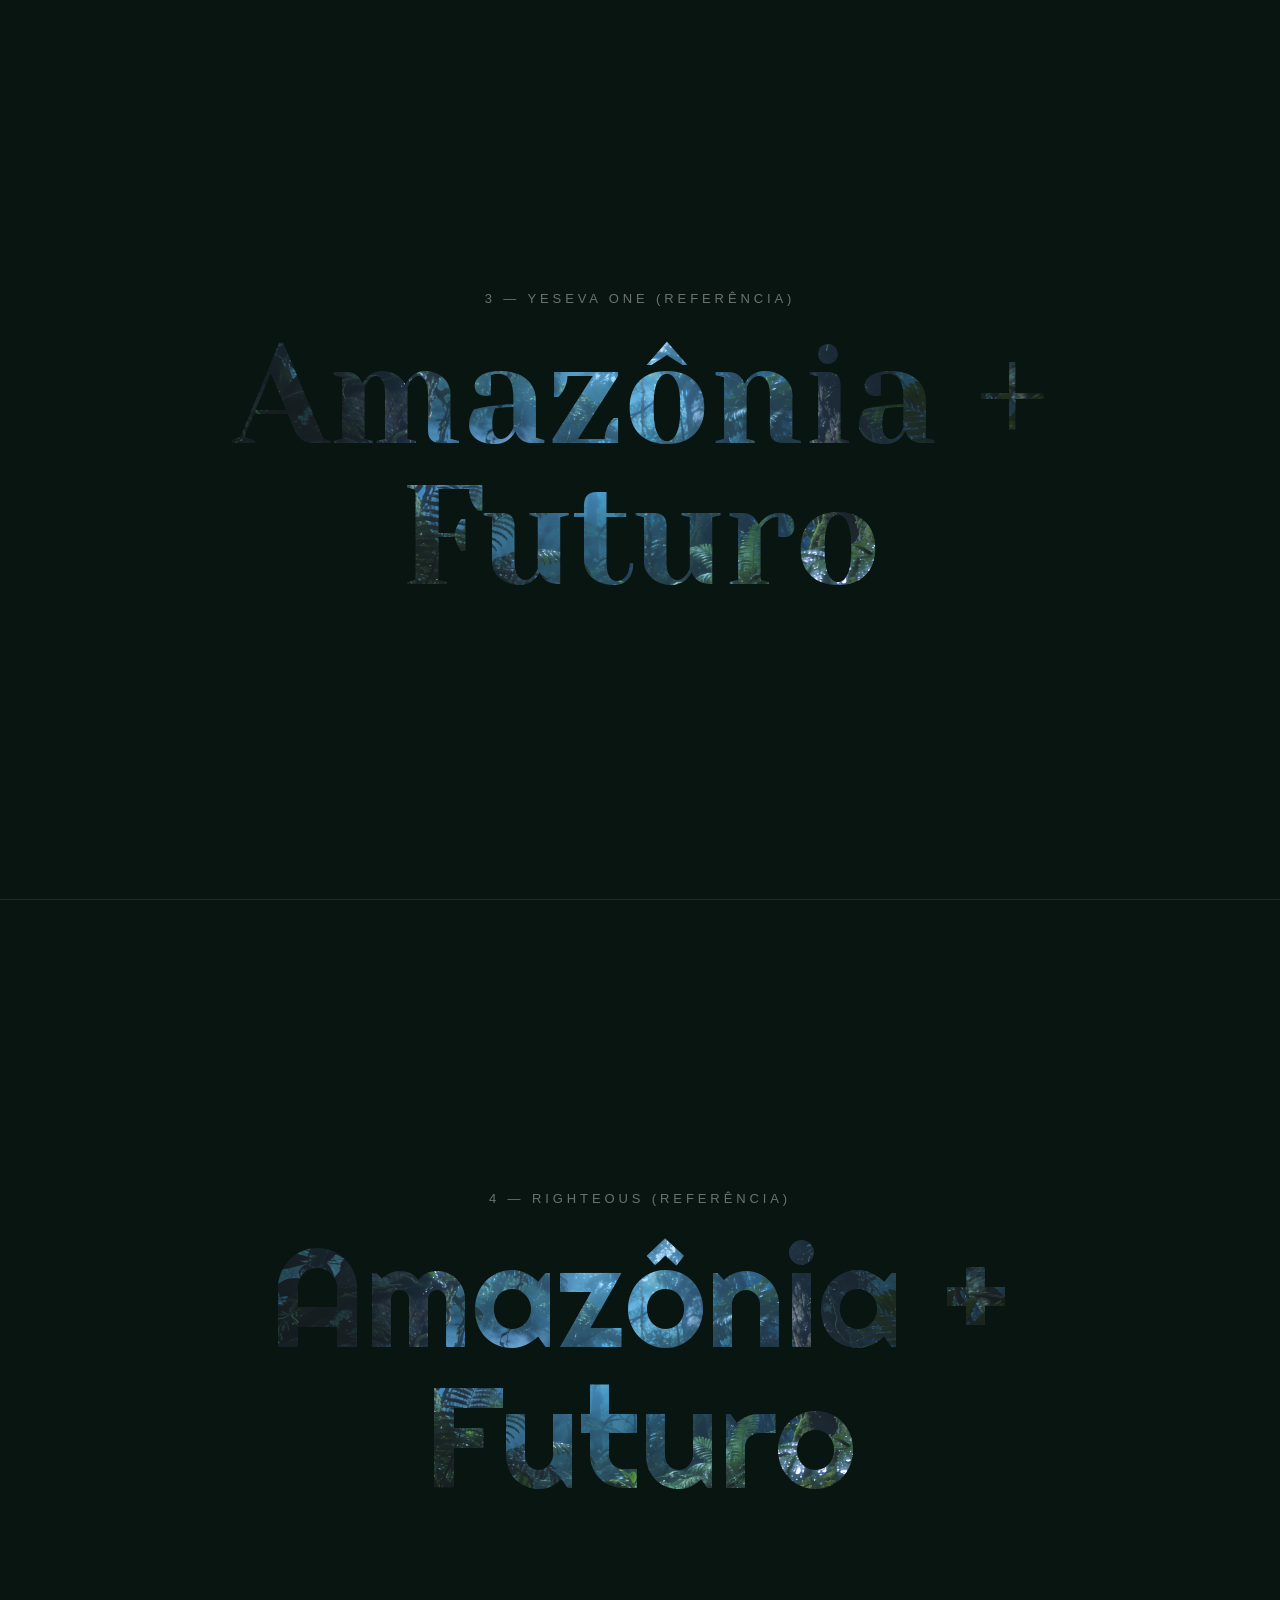
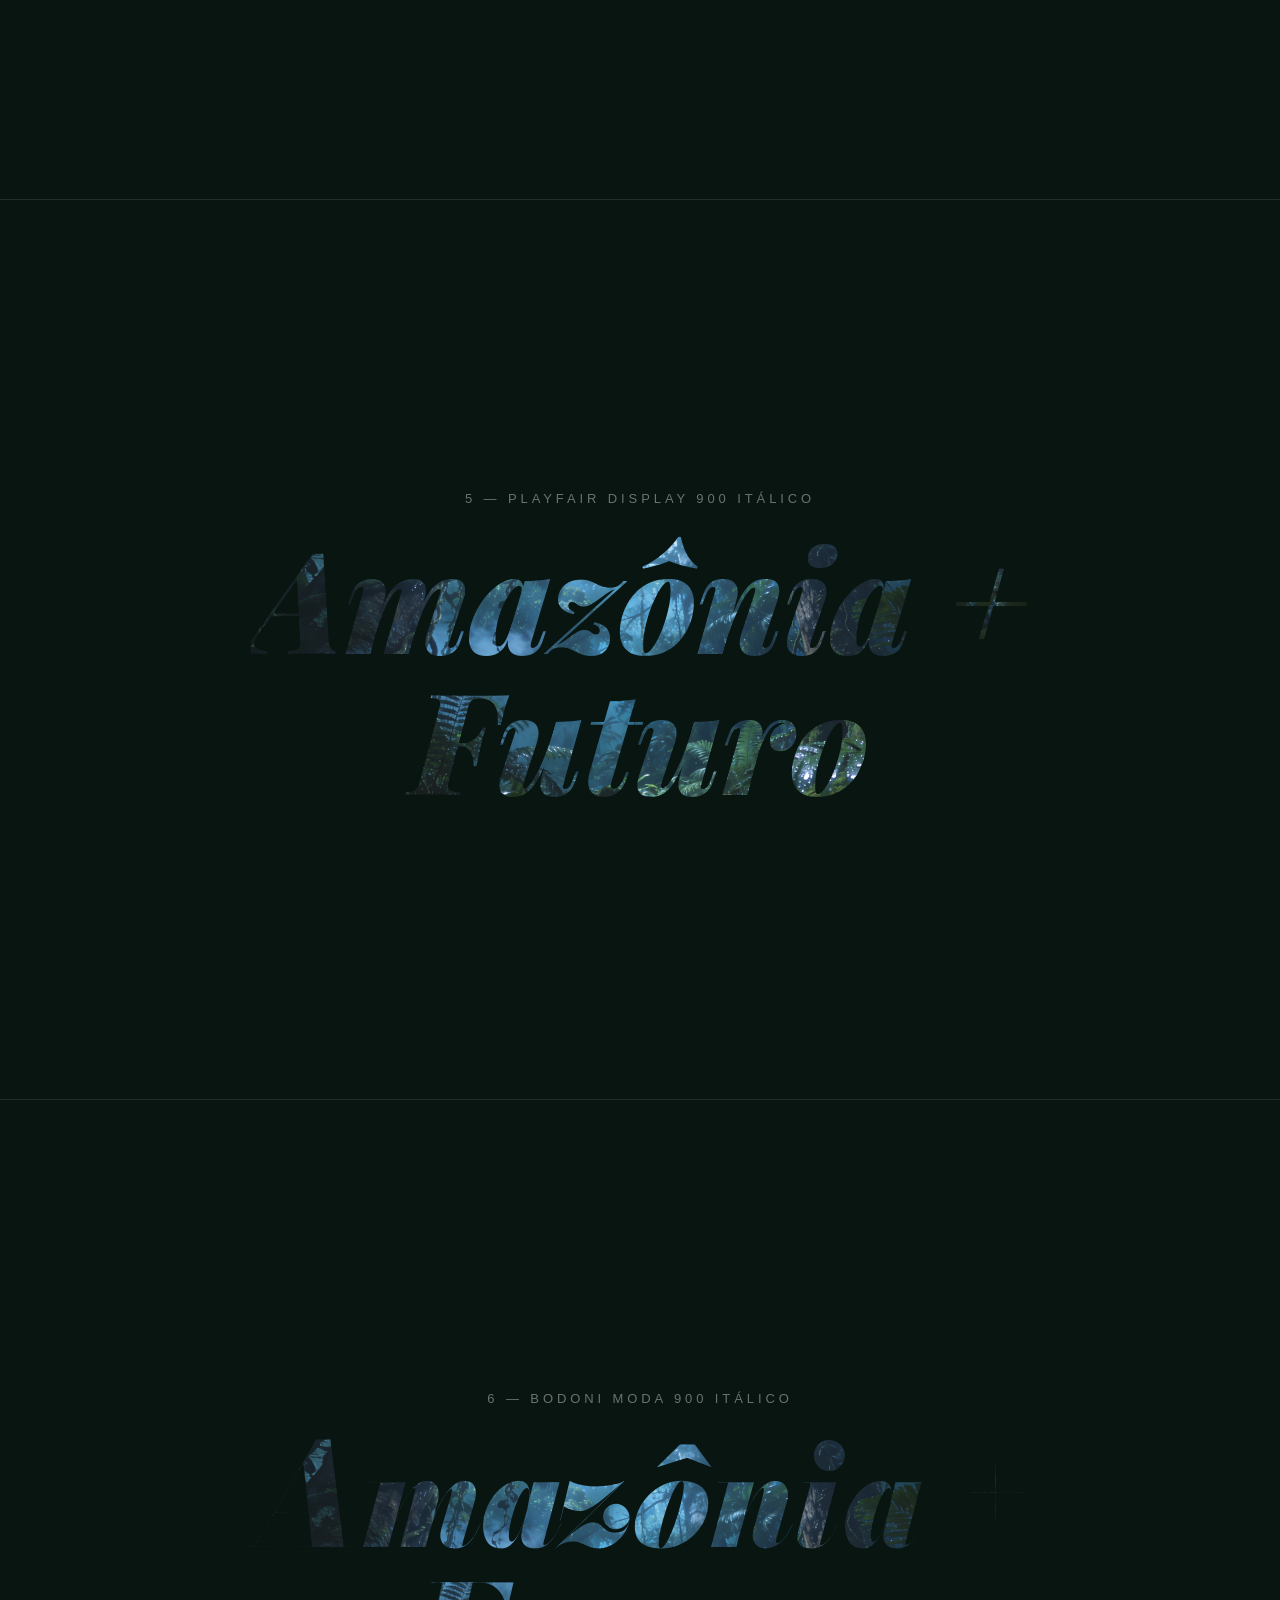
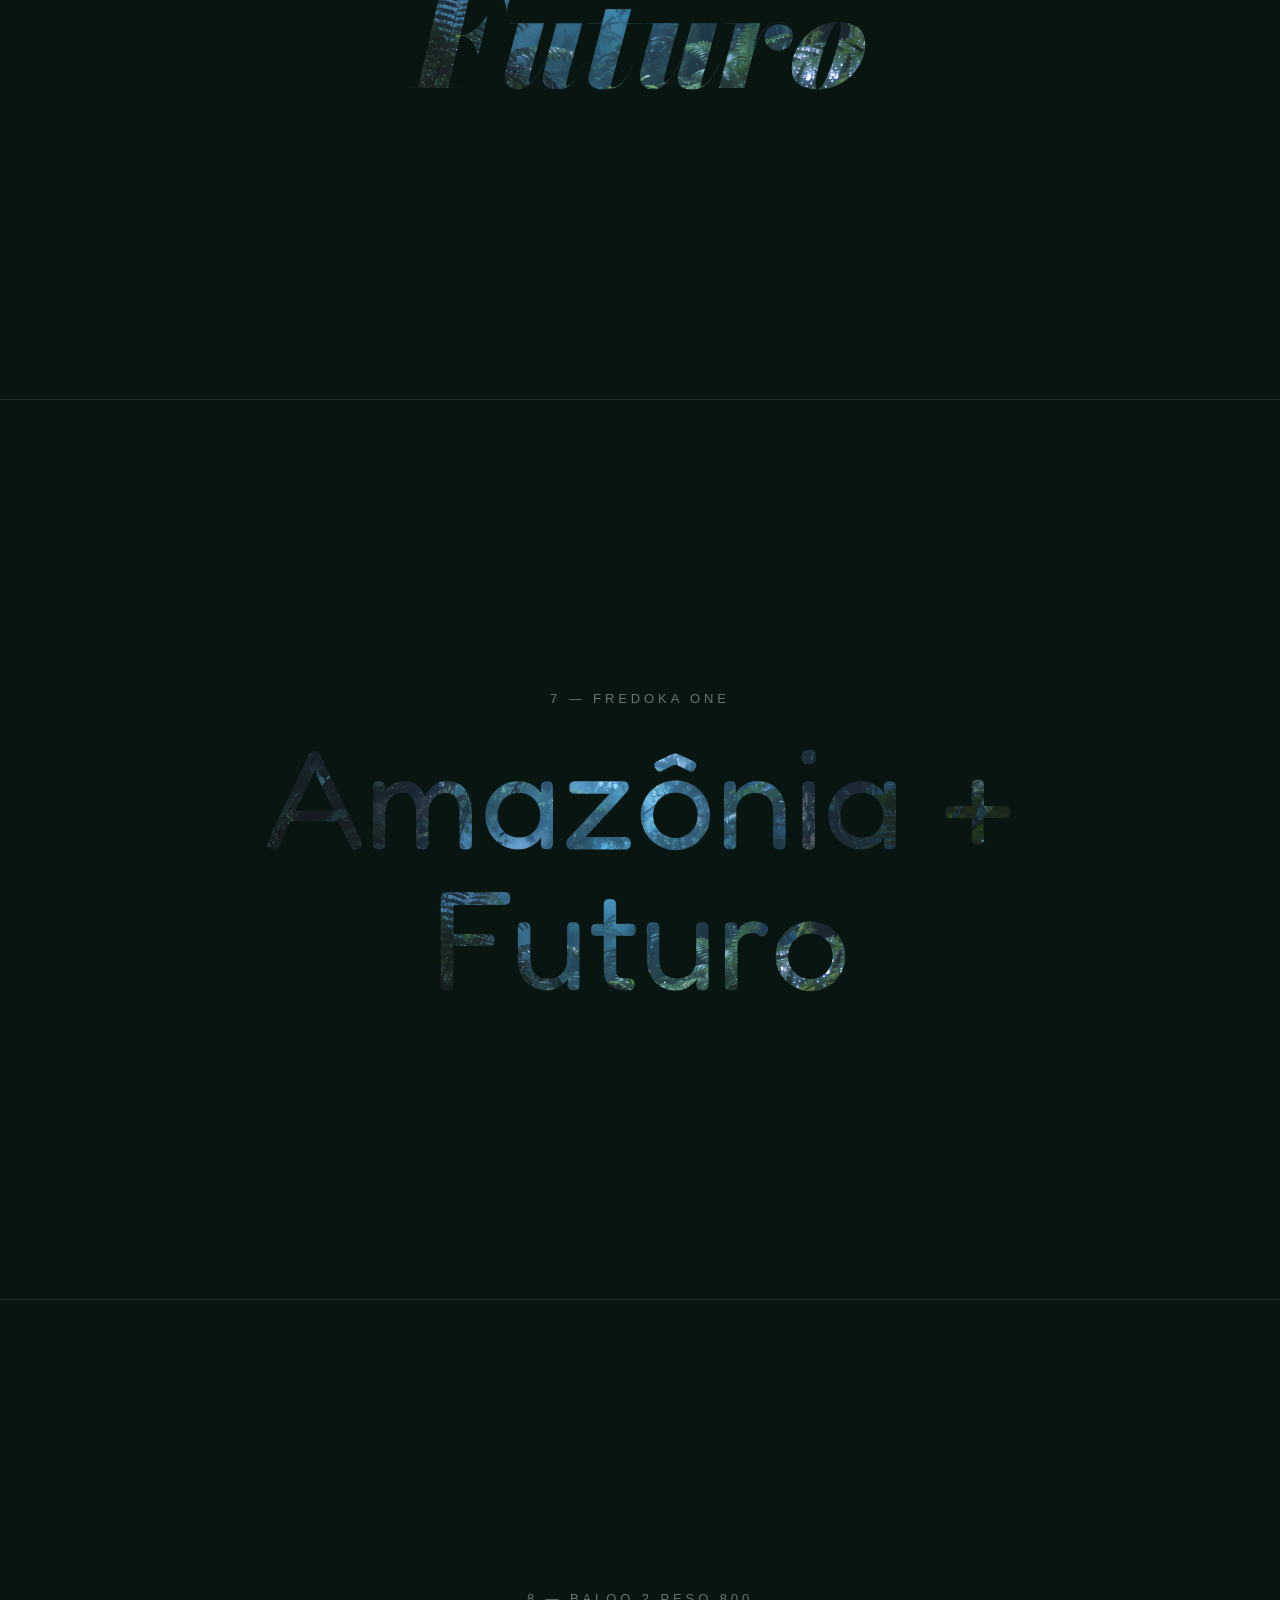
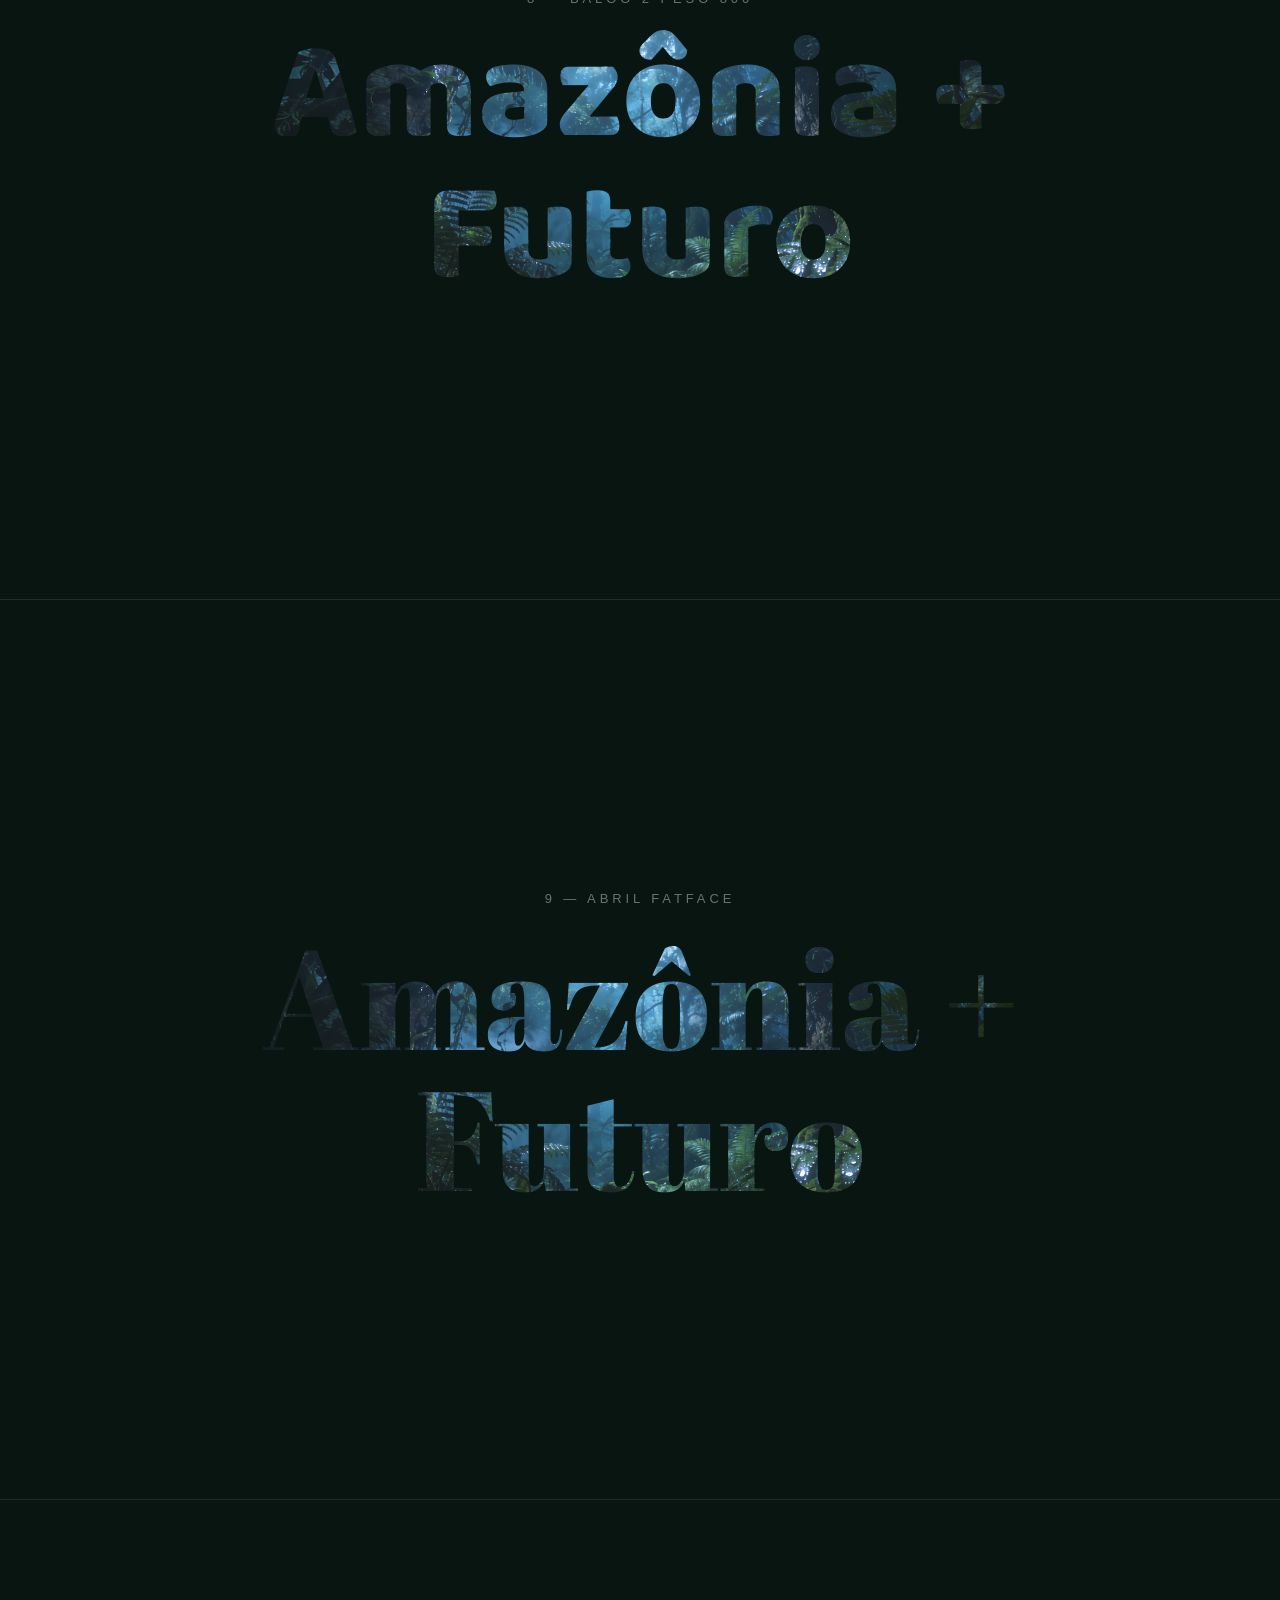
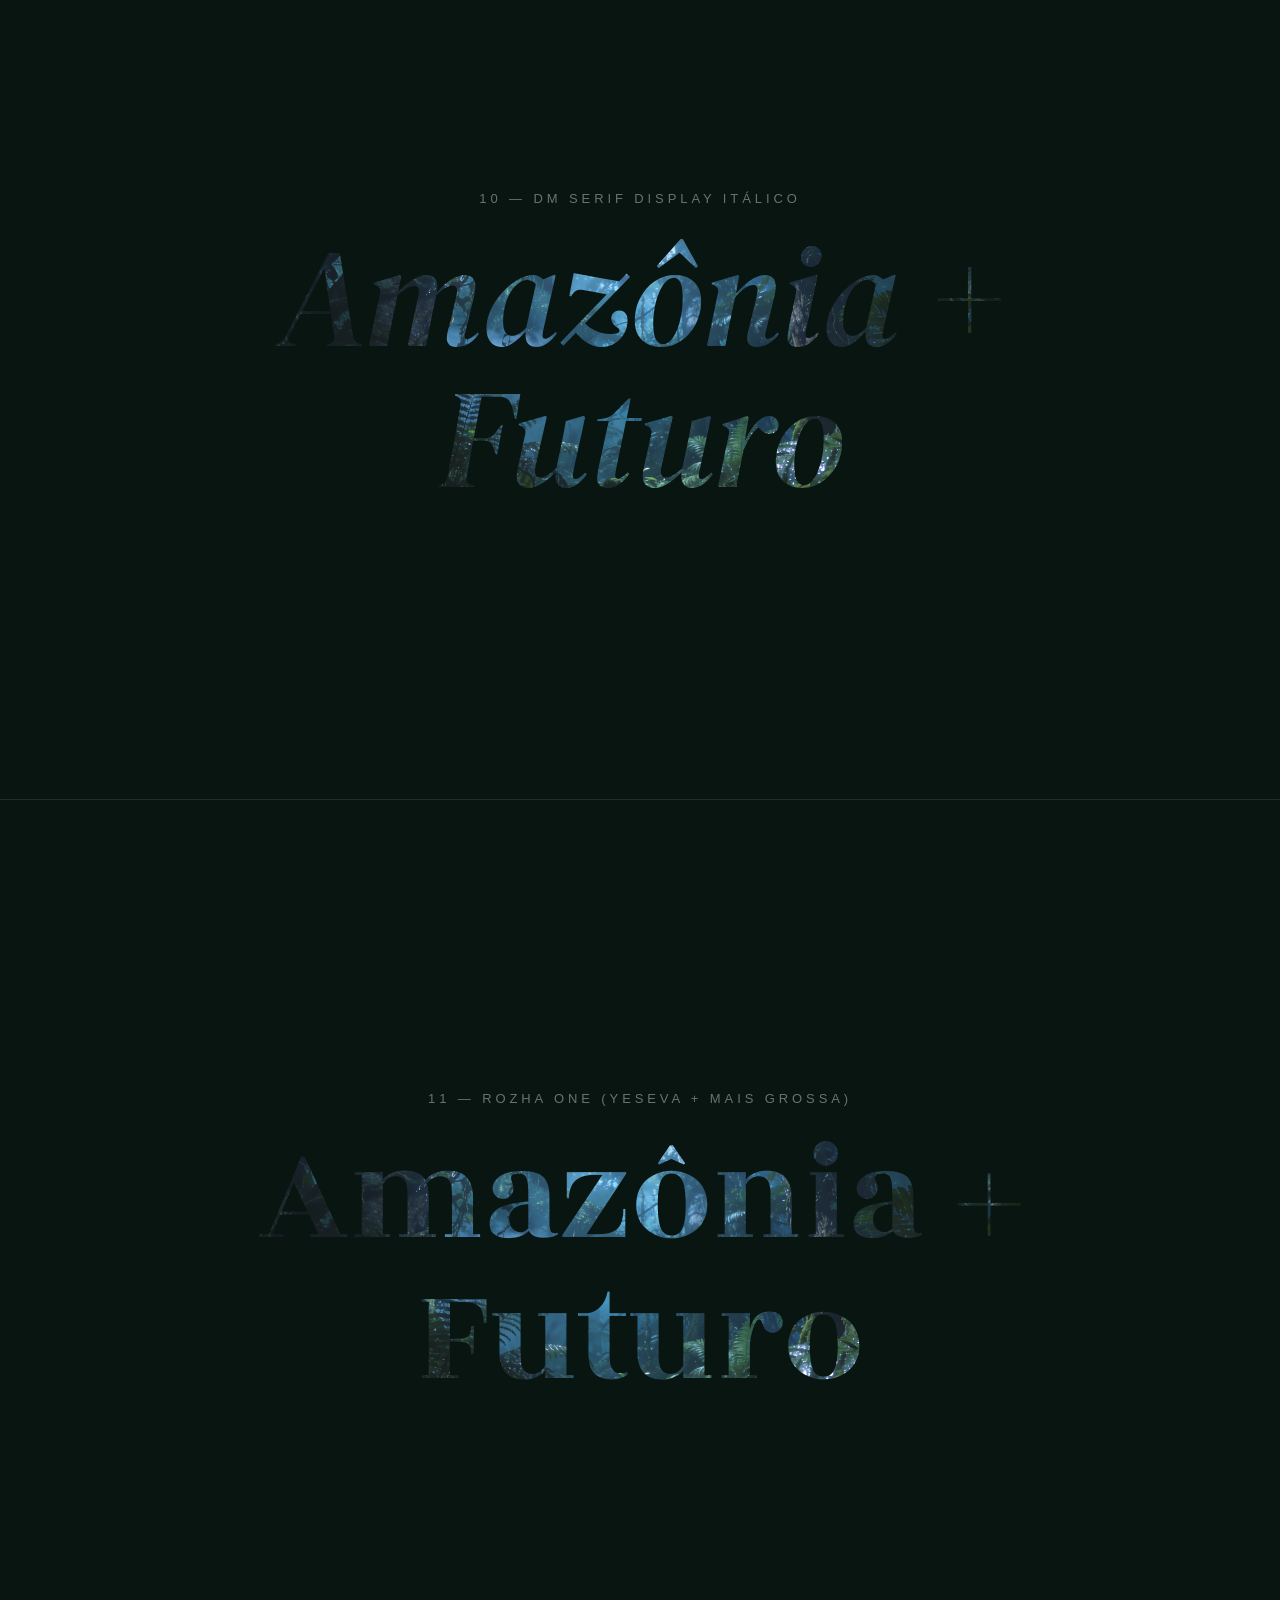
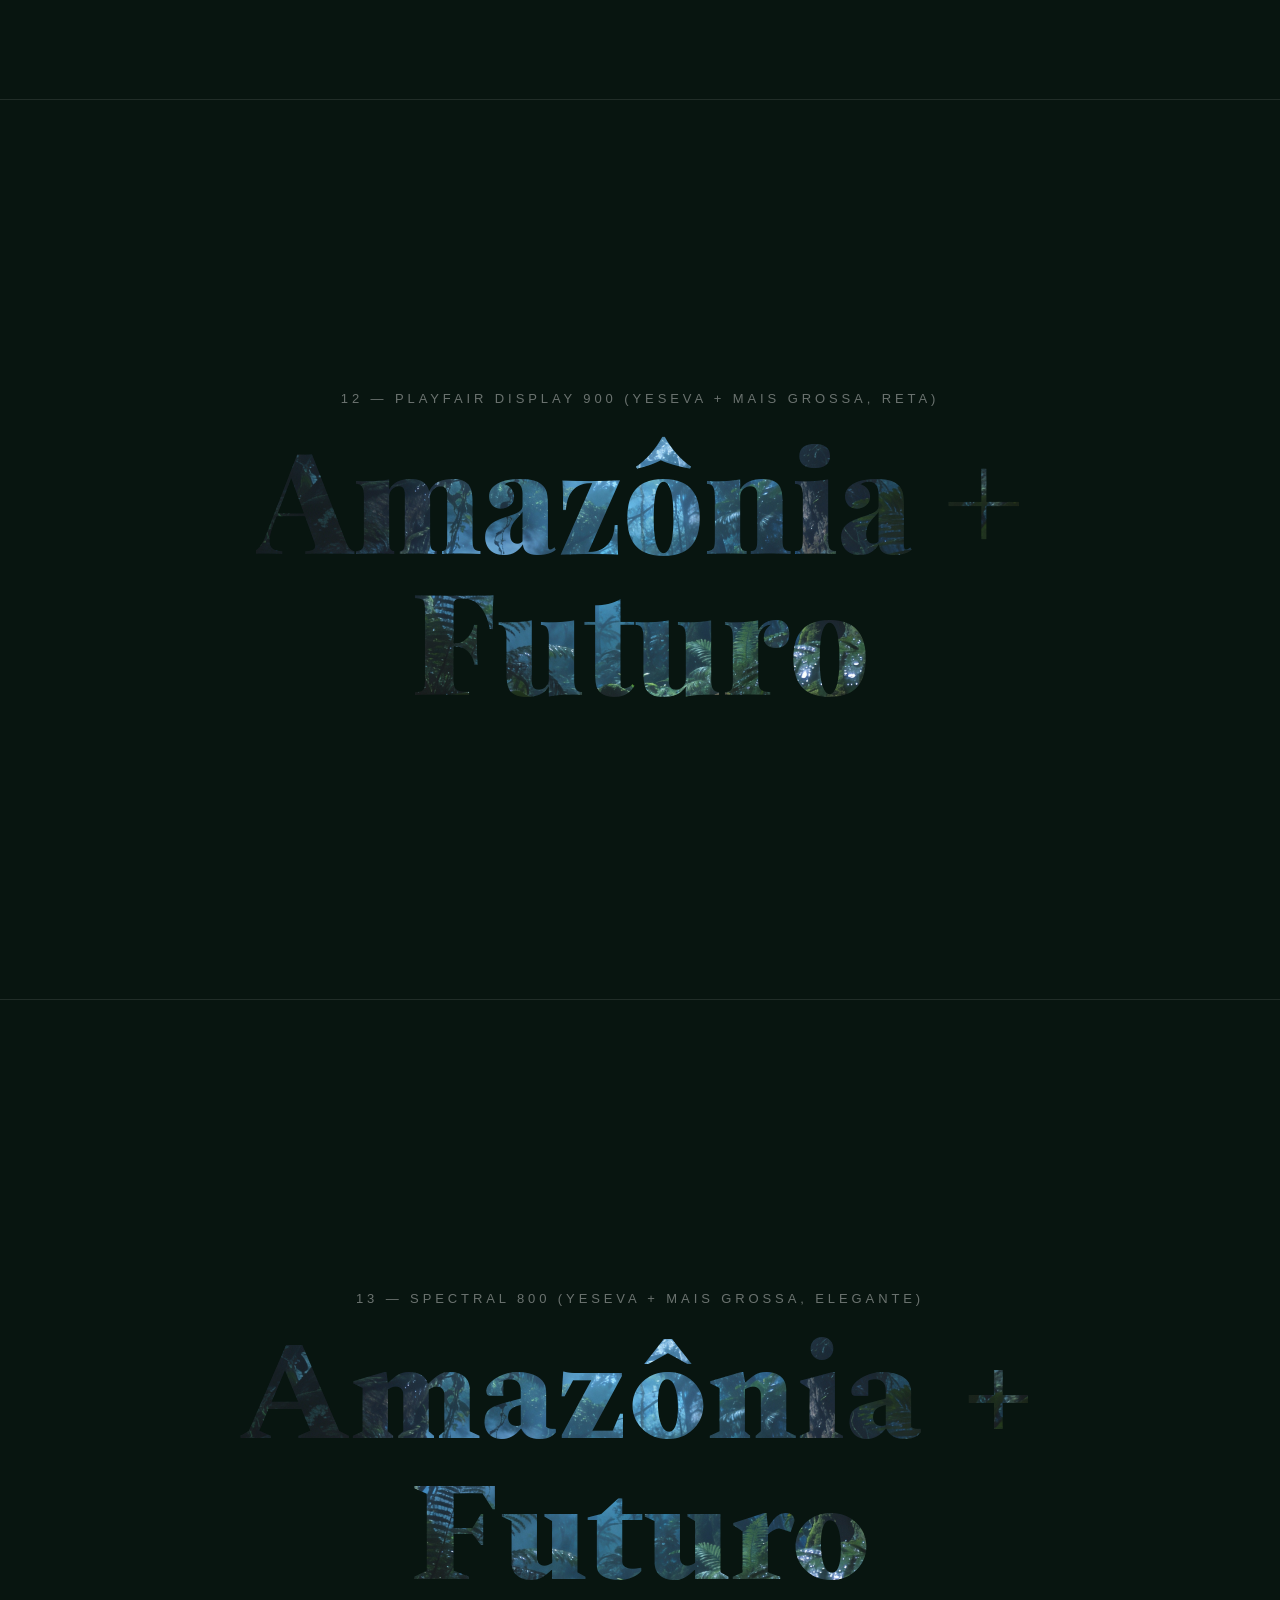
<file: novo/font-preview.html>
<!DOCTYPE html>
<html lang="pt-BR">
<head>
<meta charset="UTF-8">
<meta name="viewport" content="width=device-width, initial-scale=1.0">
<title>Preview de Fontes</title>
<link href="https://fonts.googleapis.com/css2?family=Yeseva+One&family=Righteous&family=Playfair+Display:ital,wght@1,900&family=Bodoni+Moda:ital,opsz,wght@1,18,900&family=Fredoka+One&family=Baloo+2:wght@800&family=Abril+Fatface&family=DM+Serif+Display:ital@1&family=Rozha+One&family=Playfair+Display:wght@900&family=Spectral:wght@800&display=swap" rel="stylesheet">
<style>
  * { margin: 0; padding: 0; box-sizing: border-box; }
  body { background: #081510; color: #fff; }
  .option {
    display: flex;
    align-items: center;
    justify-content: center;
    flex-direction: column;
    min-height: 100vh;
    padding: 60px 40px;
    border-bottom: 1px solid rgba(255,255,255,.1);
    gap: 20px;
  }
  .label {
    font-family: sans-serif;
    font-size: 13px;
    letter-spacing: .3em;
    text-transform: uppercase;
    color: rgba(255,255,255,.4);
  }
  .text {
    font-size: clamp(60px, 11vw, 160px);
    line-height: 1.0;
    background-image: linear-gradient(rgba(255,255,255,.05),rgba(255,255,255,.05)), url('assets/ftext.jpg');
    background-size: cover;
    background-position: center;
    -webkit-background-clip: text;
    background-clip: text;
    -webkit-text-fill-color: transparent;
    color: transparent;
    text-align: center;
  }

  /* 3 — referência que gostou */
  .opt3 .text { font-family: 'Yeseva One', serif; }
  /* 4 — referência que gostou */
  .opt4 .text { font-family: 'Righteous', cursive; }
  /* novas opções */
  .opt5 .text { font-family: 'Playfair Display', serif; font-weight: 900; font-style: italic; }
  .opt6 .text { font-family: 'Bodoni Moda', serif; font-weight: 900; font-style: italic; }
  .opt7 .text { font-family: 'Fredoka One', cursive; }
  .opt8 .text { font-family: 'Baloo 2', cursive; font-weight: 800; }
  .opt9 .text { font-family: 'Abril Fatface', serif; }
  .opt10 .text { font-family: 'DM Serif Display', serif; font-style: italic; }
  /* novas — similares a Yeseva One, mais grossas */
  .opt11 .text { font-family: 'Rozha One', serif; }
  .opt12 .text { font-family: 'Playfair Display', serif; font-weight: 900; }
  .opt13 .text { font-family: 'Spectral', serif; font-weight: 800; }
</style>
</head>
<body>

<div class="option opt3">
  <div class="label">3 — Yeseva One (referência)</div>
  <div class="text">Amazônia +<br>Futuro</div>
</div>

<div class="option opt4">
  <div class="label">4 — Righteous (referência)</div>
  <div class="text">Amazônia +<br>Futuro</div>
</div>

<div class="option opt5">
  <div class="label">5 — Playfair Display 900 Itálico</div>
  <div class="text">Amazônia +<br>Futuro</div>
</div>

<div class="option opt6">
  <div class="label">6 — Bodoni Moda 900 Itálico</div>
  <div class="text">Amazônia +<br>Futuro</div>
</div>

<div class="option opt7">
  <div class="label">7 — Fredoka One</div>
  <div class="text">Amazônia +<br>Futuro</div>
</div>

<div class="option opt8">
  <div class="label">8 — Baloo 2 peso 800</div>
  <div class="text">Amazônia +<br>Futuro</div>
</div>

<div class="option opt9">
  <div class="label">9 — Abril Fatface</div>
  <div class="text">Amazônia +<br>Futuro</div>
</div>

<div class="option opt10">
  <div class="label">10 — DM Serif Display Itálico</div>
  <div class="text">Amazônia +<br>Futuro</div>
</div>


<div class="option opt11">
  <div class="label">11 — Rozha One (Yeseva + mais grossa)</div>
  <div class="text">Amazônia +<br>Futuro</div>
</div>

<div class="option opt12">
  <div class="label">12 — Playfair Display 900 (Yeseva + mais grossa, reta)</div>
  <div class="text">Amazônia +<br>Futuro</div>
</div>

<div class="option opt13">
  <div class="label">13 — Spectral 800 (Yeseva + mais grossa, elegante)</div>
  <div class="text">Amazônia +<br>Futuro</div>
</div>

</body>
</html>
</file>
